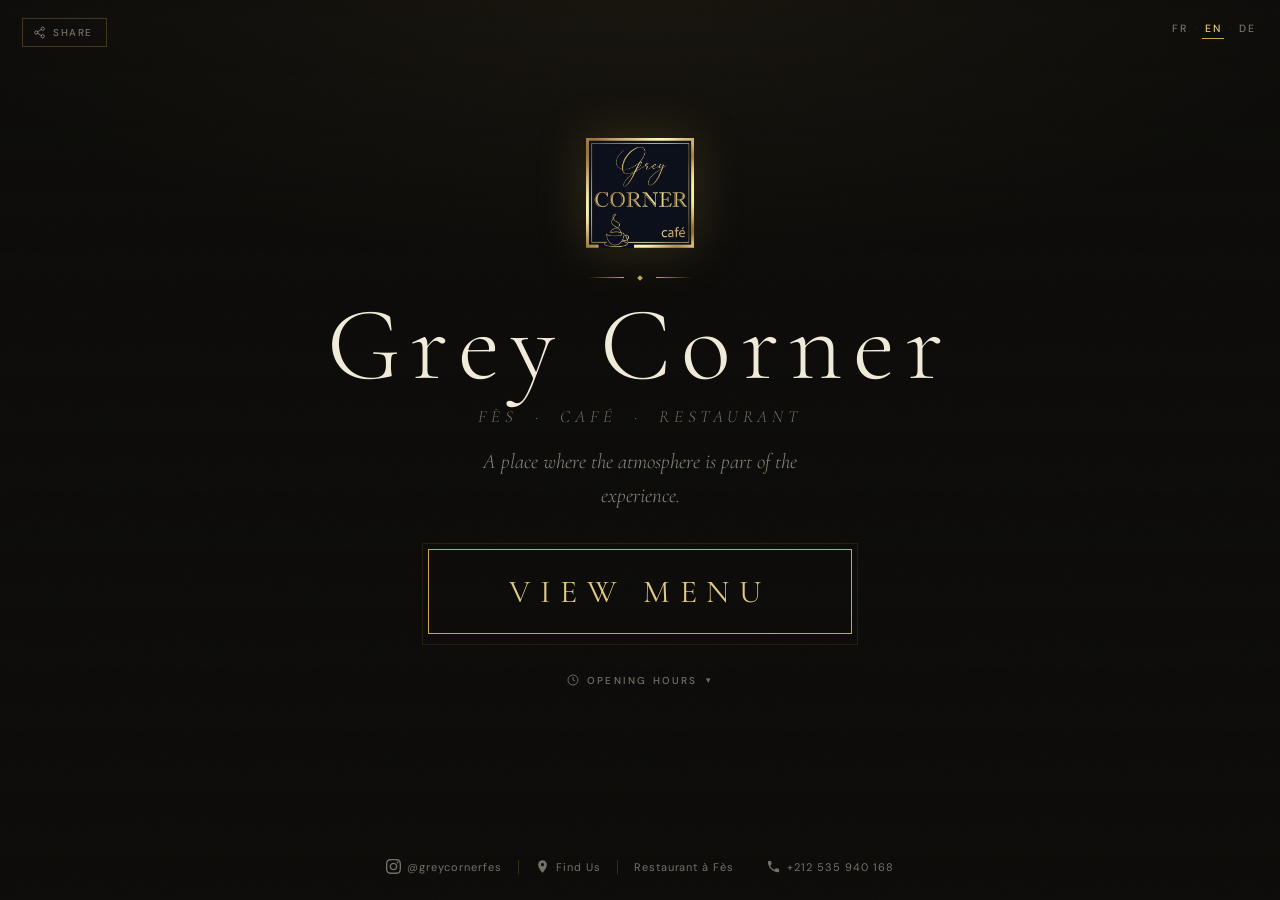
<file: index.html>
<!DOCTYPE html>
<html lang="fr">
<head>
  <meta charset="UTF-8" />
  <meta name="viewport" content="width=device-width, initial-scale=1.0, viewport-fit=cover" />
  <meta name="google-site-verification" content="QIJgzq3eH4cx8UkVKg_fp0fMkKUtocFB-XUFVPfgnQY" />
  <title>Grey Corner Fès | Café, Restaurant, Petit Déjeuner & Brunch</title>
  <meta name="description" content="Grey Corner, café-restaurant à Fès, Champs de Course. Petit déjeuner, brunch et restauration. Consultez notre menu, nos horaires et notre adresse." />
  <link rel="canonical" href="https://greycorner.pages.dev/" />
  <meta name="robots" content="index, follow, max-image-preview:large" />
  <meta name="theme-color" content="#0C0B09" />
  <meta property="og:title" content="Grey Corner Fès | Café & Restaurant" />
  <meta property="og:description" content="Café-restaurant à Fès, Champs de Course. Petit déjeuner, brunch et restauration." />
  <meta property="og:image" content="https://greycorner.pages.dev/images/og-preview.jpg" />
  <meta property="og:url" content="https://greycorner.pages.dev/" />
  <meta property="og:type" content="restaurant" />
  <meta property="og:site_name" content="Grey Corner" />
  <meta property="og:locale" content="fr_MA" />
  <meta name="twitter:card" content="summary_large_image" />
  <meta name="twitter:title" content="Grey Corner Fès | Café & Restaurant" />
  <meta name="twitter:description" content="Petit déjeuner, brunch et restauration à Fès, Champs de Course." />
  <meta name="twitter:image" content="https://greycorner.pages.dev/images/og-preview.jpg" />
  <script type="application/ld+json">
  {
    "@context": "https://schema.org",
    "@type": "Restaurant",
    "@id": "https://greycorner.pages.dev/#restaurant",
    "name": "Grey Corner",
    "alternateName": "Grey Corner Café & Restaurant",
    "url": "https://greycorner.pages.dev/",
    "description": "Grey Corner est un café-restaurant situé dans le quartier Champs de Course à Fès, au Maroc. L'établissement propose petit déjeuner, brunch et restauration.",
    "telephone": "+212535940168",
    "address": {
      "@type": "PostalAddress",
      "streetAddress": "7 RESD AL AMANE PRESTIGIA CHAMPS DE COURSE",
      "addressLocality": "Fès",
      "addressRegion": "Fès-Meknès",
      "addressCountry": "MA"
    },
    "geo": {
      "@type": "GeoCoordinates",
      "latitude": 34.0343959,
      "longitude": -5.0155941
    },
    "hasMap": "https://www.google.com/maps/place/grey+corner/@34.0343959,-5.0168816,18z/data=!3m1!4b1!4m6!3m5!1s0xd9f8b006571fab3:0x996fe2b4d9407471!8m2!3d34.0343959!4d-5.0155941!16s%2Fg%2F11w2bwjz1w",
    "menu": "https://menugreycorner.pages.dev/",
    "servesCuisine": ["Cuisine marocaine", "Cuisine internationale"],
    "sameAs": ["https://www.instagram.com/greycornerfes/"],
    "openingHoursSpecification": [
      {"@type":"OpeningHoursSpecification","dayOfWeek":["Monday","Tuesday","Wednesday","Thursday","Friday"],"opens":"07:00","closes":"13:00","description":"Petit déjeuner"},
      {"@type":"OpeningHoursSpecification","dayOfWeek":["Monday","Tuesday","Wednesday","Thursday","Friday"],"opens":"12:00","closes":"23:00","description":"Service restaurant"},
      {"@type":"OpeningHoursSpecification","dayOfWeek":["Saturday","Sunday"],"opens":"07:00","closes":"14:00","description":"Petit déjeuner"},
      {"@type":"OpeningHoursSpecification","dayOfWeek":"Saturday","opens":"13:00","closes":"23:00","description":"Service restaurant"},
      {"@type":"OpeningHoursSpecification","dayOfWeek":"Sunday","opens":"14:00","closes":"23:00","description":"Service restaurant"}
    ]
  }
  </script>

  <!-- Favicons -->
  <link rel="icon" type="image/x-icon" href="images/favicon.ico" />
  <link rel="icon" type="image/png" sizes="16x16" href="images/favicon-16x16.png" />
  <link rel="icon" type="image/png" sizes="32x32" href="images/favicon-32x32.png" />
  <link rel="apple-touch-icon" sizes="180x180" href="images/apple-touch-icon.png" />
  <link rel="icon" type="image/png" sizes="192x192" href="images/android-chrome-192x192.png" />
  <link rel="icon" type="image/png" sizes="512x512" href="images/android-chrome-512x512.png" />

  <link rel="preconnect" href="https://fonts.googleapis.com" />
  <link rel="preconnect" href="https://fonts.gstatic.com" crossorigin />
  <link href="https://fonts.googleapis.com/css2?family=Cormorant+Garamond:ital,wght@0,300;0,400;0,600;1,300;1,400&family=DM+Sans:opsz,wght@9..40,300;9..40,400;9..40,500&display=swap" rel="stylesheet" />

  <style>
    *, *::before, *::after { box-sizing: border-box; margin: 0; padding: 0; }

    :root {
      --gold:       #C9A84C;
      --gold-light: #E2C97E;
      --dark:       #0C0B09;
      --text:       #F0EAD8;
      --muted:      rgba(240,234,216,0.46);
      --border:     rgba(201,168,76,0.22);
    }

    /* ── BASE : une seule page, zéro scroll ── */
    html {
      height: 100%;
      height: 100dvh;
    }
    body {
      height: 100%;
      height: 100dvh;
      background: var(--dark);
      color: var(--text);
      font-family: 'DM Sans', sans-serif;
      font-weight: 300;
      overflow: hidden;
    }

    /* ── VIDEO BACKGROUND ── */
    .video-bg {
      position: fixed;
      inset: 0;
      z-index: 0;
    }
    .video-bg video {
      width: 100%; height: 100%;
      object-fit: cover;
      opacity: 0.34;
      filter: brightness(0.72) saturate(0.7);
    }
    .video-bg::after {
      content: '';
      position: absolute;
      inset: 0;
      background:
        radial-gradient(ellipse 90% 50% at 50% 0%, rgba(201,168,76,0.06) 0%, transparent 60%),
        linear-gradient(180deg,
          rgba(12,11,9,0.55) 0%,
          rgba(12,11,9,0.08) 35%,
          rgba(12,11,9,0.55) 68%,
          rgba(12,11,9,0.98) 100%
        );
    }

    /* ── GRAIN ── */
    .grain {
      position: fixed;
      inset: 0;
      z-index: 1;
      pointer-events: none;
      background-image: url("data:image/svg+xml,%3Csvg xmlns='http://www.w3.org/2000/svg' width='300' height='300'%3E%3Cfilter id='n'%3E%3CfeTurbulence type='fractalNoise' baseFrequency='0.85' numOctaves='4' stitchTiles='stitch'/%3E%3C/filter%3E%3Crect width='300' height='300' filter='url(%23n)'/%3E%3C/svg%3E");
      background-size: 220px;
      opacity: 0.022;
    }

    /* ── PAGE WRAPPER ── */
    .page {
      position: relative;
      z-index: 2;
      height: 100%;
      height: 100dvh;
      display: flex;
      flex-direction: column;
      overflow: hidden;
    }

    /* ── LANG SWITCHER ── */
    .lang-bar {
      position: absolute;
      top: env(safe-area-inset-top, 0px);
      right: 0;
      padding: 18px 22px 0;
      display: flex;
      align-items: center;
      gap: 5px;
      z-index: 100;
    }
    .lang-btn {
      background: none;
      border: none;
      border-bottom: 1px solid transparent;
      font-family: 'DM Sans', sans-serif;
      font-size: 10.5px;
      font-weight: 500;
      letter-spacing: 0.14em;
      color: var(--muted);
      cursor: pointer;
      padding: 4px 3px 3px;
      text-transform: uppercase;
      transition: color 0.25s, border-color 0.25s;
    }
    .lang-btn:hover { color: var(--gold-light); }
    .lang-btn.active { color: var(--gold-light); border-bottom-color: var(--gold); }
    .lang-sep { color: rgba(201,168,76,0.25); font-size: 10px; user-select: none; }

    /* ── HERO : prend tout l'espace dispo ── */
    .hero {
      flex: 1;
      display: flex;
      flex-direction: column;
      align-items: center;
      justify-content: center;
      text-align: center;
      padding: 0 20px;
      min-height: 0; /* important pour flex */
    }

    .logo-wrap {
      margin-bottom: clamp(12px, 2.5vh, 28px);
      animation: fadeUp 1.2s cubic-bezier(.22,1,.36,1) both;
    }
    .logo-wrap img {
      width: clamp(60px, 14vw, 108px);
      filter: drop-shadow(0 0 24px rgba(201,168,76,0.2));
    }

    .ornament {
      display: flex;
      align-items: center;
      gap: 14px;
      margin-bottom: clamp(8px, 1.5vh, 14px);
      animation: fadeUp 1.2s 0.1s cubic-bezier(.22,1,.36,1) both;
    }
    .orn-line {
      width: 36px; height: 1px;
      background: linear-gradient(90deg, transparent, var(--gold));
    }
    .orn-line.r { background: linear-gradient(90deg, var(--gold), transparent); }
    .orn-dot { width: 4px; height: 4px; background: var(--gold); transform: rotate(45deg); }

    .hero-title {
      font-family: 'Cormorant Garamond', serif;
      font-size: clamp(46px, 13vw, 104px);
      font-weight: 300;
      letter-spacing: 0.1em;
      line-height: 1;
      animation: fadeUp 1.2s 0.16s cubic-bezier(.22,1,.36,1) both;
    }

    .hero-location {
      font-family: 'Cormorant Garamond', serif;
      font-style: italic;
      font-size: clamp(12px, 3vw, 17px);
      color: var(--muted);
      letter-spacing: 0.28em;
      text-transform: uppercase;
      margin-top: clamp(6px, 1vh, 10px);
      animation: fadeUp 1.2s 0.22s cubic-bezier(.22,1,.36,1) both;
    }

    .hero-desc {
      font-family: 'Cormorant Garamond', serif;
      font-style: italic;
      font-size: clamp(15px, 3.5vw, 21px);
      color: rgba(240,234,216,0.55);
      max-width: 360px;
      line-height: 1.6;
      margin-top: clamp(10px, 2vh, 24px);
      animation: fadeUp 1.2s 0.28s cubic-bezier(.22,1,.36,1) both;
    }

    /* ── GRAND BOUTON MENU ── */
    .btn-menu-wrap {
      margin-top: clamp(20px, 4vh, 44px);
      animation: fadeUp 1.2s 0.36s cubic-bezier(.22,1,.36,1) both;
      position: relative;
    }
    .btn-menu {
      display: inline-block;
      padding: clamp(14px, 2.5vh, 22px) clamp(40px, 10vw, 80px);
      background: transparent;
      border: 1.5px solid var(--gold);
      color: var(--gold-light);
      font-family: 'Cormorant Garamond', serif;
      font-size: clamp(20px, 5vw, 32px);
      font-weight: 400;
      letter-spacing: 0.3em;
      text-transform: uppercase;
      text-decoration: none;
      position: relative;
      overflow: hidden;
      transition: color 0.4s;
    }
    .btn-menu::before {
      content: '';
      position: absolute;
      inset: 0;
      background: var(--gold);
      transform: translateX(-102%);
      transition: transform 0.42s cubic-bezier(.22,1,.36,1);
    }
    .btn-menu:hover::before,
    .btn-menu:active::before { transform: translateX(0); }
    .btn-menu:hover,
    .btn-menu:active { color: #0C0B09; }
    .btn-menu span { position: relative; z-index: 1; }

    .btn-menu-wrap::after {
      content: '';
      position: absolute;
      inset: -6px;
      border: 1px solid rgba(201,168,76,0.12);
      pointer-events: none;
      animation: glowPulse 3.2s ease-in-out infinite;
    }
    @keyframes glowPulse {
      0%,100% { box-shadow: 0 0 0px rgba(201,168,76,0); opacity:.5; }
      50%      { box-shadow: 0 0 32px rgba(201,168,76,0.2); opacity:1; }
    }

    /* ── HORAIRES TOGGLE (dans le hero) ── */
    .horaires-wrap {
      margin-top: clamp(16px, 3vh, 44px);
      width: 100%;
      max-width: 460px;
      animation: fadeUp 1.2s 0.44s cubic-bezier(.22,1,.36,1) both;
    }
    .horaires-toggle {
      display: flex;
      align-items: center;
      justify-content: center;
      gap: 8px;
      width: 100%;
      background: none;
      border: none;
      cursor: pointer;
      color: var(--muted);
      font-family: 'DM Sans', sans-serif;
      font-size: 10px;
      font-weight: 500;
      letter-spacing: 0.22em;
      text-transform: uppercase;
      padding: 8px 0;
      transition: color 0.25s;
    }
    .horaires-toggle:hover,
    .horaires-toggle:active { color: var(--gold-light); }
    .h-arrow { font-size: 9px; transition: transform 0.3s; display: inline-block; }
    .horaires-toggle.open .h-arrow { transform: rotate(180deg); }

    /* ── HORAIRES PANEL : overlay fixe sur mobile ── */
    .horaires-panel {
      display: none;
    }
    .horaires-panel.open {
      display: block;
      position: fixed;
      bottom: 0; left: 0; right: 0;
      z-index: 200;
      background: rgba(12,11,9,0.96);
      backdrop-filter: blur(18px);
      -webkit-backdrop-filter: blur(18px);
      border-top: 1px solid var(--border);
      padding: 20px 24px 28px;
      animation: slideUp 0.32s cubic-bezier(.22,1,.36,1) both;
    }
    .horaires-panel.open::before {
      content: '';
      position: absolute;
      top: 0; left: 20%; right: 20%; height: 1px;
      background: linear-gradient(90deg, transparent, var(--gold), transparent);
      opacity: 0.5;
    }
    @keyframes slideUp {
      from { transform: translateY(100%); opacity: 0; }
      to   { transform: translateY(0);    opacity: 1; }
    }

    /* Poignée de fermeture */
    .panel-handle {
      width: 36px; height: 3px;
      background: rgba(201,168,76,0.3);
      border-radius: 2px;
      margin: 0 auto 16px;
    }

    .h-grid {
      display: grid;
      grid-template-columns: 1fr 1fr;
      gap: 12px 20px;
    }

    .h-cat-title {
      font-family: 'DM Sans', sans-serif;
      font-size: 9px;
      font-weight: 500;
      letter-spacing: 0.22em;
      text-transform: uppercase;
      color: var(--gold);
      margin-bottom: 8px;
      display: flex;
      align-items: center;
      gap: 8px;
    }
    .h-cat-title::after { content:''; flex:1; height:1px; background: var(--border); }

    .h-row {
      display: flex;
      justify-content: space-between;
      align-items: center;
      padding: 4px 0;
      border-bottom: 1px solid rgba(201,168,76,0.07);
    }
    .h-row:last-child { border-bottom: none; }
    .h-days {
      font-family: 'DM Sans', sans-serif;
      font-size: 11px; font-weight: 300;
      color: rgba(240,234,216,0.58);
    }
    .h-time {
      font-family: 'Cormorant Garamond', serif;
      font-size: 14px; font-weight: 400;
      color: var(--gold-light);
      letter-spacing: 0.04em;
    }

    /* backdrop cliquable pour fermer */
    .horaires-backdrop {
      display: none;
      position: fixed;
      inset: 0;
      z-index: 199;
      background: rgba(0,0,0,0.4);
    }
    .horaires-backdrop.open { display: block; }

    /* ── FOOTER ── */
    .footer-links {
      flex-shrink: 0;
      display: flex;
      align-items: center;
      justify-content: center;
      gap: 0;
      padding: clamp(10px, 2vh, 20px) 16px;
      padding-bottom: max(clamp(10px, 2vh, 20px), env(safe-area-inset-bottom, 0px));
      animation: fadeUp 1.2s 0.52s cubic-bezier(.22,1,.36,1) both;
    }
    .footer-link {
      display: flex;
      align-items: center;
      gap: 6px;
      color: var(--muted);
      text-decoration: none;
      font-family: 'DM Sans', sans-serif;
      font-size: 11px; font-weight: 400;
      letter-spacing: 0.09em;
      transition: color 0.25s;
      padding: 8px 16px;
    }
    .footer-link:hover,
    .footer-link:active { color: var(--gold-light); }
    .footer-link svg { width: 15px; height: 15px; fill: currentColor; flex-shrink: 0; }
    /* Texte masqué sur petit écran */
    .footer-link .f-label { display: inline; }
    .footer-sep { width:1px; height:14px; background: var(--border); flex-shrink:0; }

    /* ── ANIMATIONS ── */
    @keyframes fadeUp {
      from { opacity: 0; transform: translateY(16px); }
      to   { opacity: 1; transform: translateY(0); }
    }

    /* ── DESKTOP : panel inline sous le toggle ── */
    @media (min-width: 640px) {
      .horaires-panel.open {
        position: static;
        border: 1px solid var(--border);
        border-top: none;
        background: rgba(12,11,9,0.78);
        padding: 22px 28px 24px;
        animation: panelIn 0.3s ease both;
      }
      @keyframes panelIn {
        from { opacity: 0; transform: translateY(-6px); }
        to   { opacity: 1; transform: translateY(0); }
      }
      .panel-handle { display: none; }
      .h-grid { grid-template-columns: 1fr 1fr; }
      .horaires-backdrop { display: none !important; }
    }

    /* ── MOBILE SERRÉ : masquer la description si trop petit ── */
    @media (max-height: 620px) {
      .hero-desc { display: none; }
      .logo-wrap { margin-bottom: 10px; }
    }
    @media (max-height: 520px) {
      .ornament { display: none; }
      .horaires-wrap { margin-top: 12px; }
    }

    /* Texte footer : icônes seulement sur mobile très étroit */
    @media (max-width: 380px) {
      .footer-link .f-label { display: none; }
      .footer-link { padding: 8px 12px; }
    }

    /* ── BOUTON PARTAGER ── */
    .btn-share {
      position: fixed;
      top: 18px;
      left: 22px;
      z-index: 100;
      background: none;
      border: 1px solid rgba(201,168,76,0.28);
      color: var(--muted);
      display: flex;
      align-items: center;
      gap: 7px;
      padding: 7px 13px 7px 10px;
      cursor: pointer;
      font-family: 'DM Sans', sans-serif;
      font-size: 10px;
      font-weight: 500;
      letter-spacing: 0.16em;
      text-transform: uppercase;
      transition: color 0.25s, border-color 0.25s, background 0.25s;
      animation: fadeUp 1.2s 0.6s cubic-bezier(.22,1,.36,1) both;
    }
    .btn-share svg { width: 13px; height: 13px; fill: none; stroke: currentColor; stroke-width: 1.8; flex-shrink: 0; }
    .btn-share:hover { color: var(--gold-light); border-color: var(--gold); background: rgba(201,168,76,0.06); }
    .btn-share:active { background: rgba(201,168,76,0.12); }

    /* Toast confirmation */
    .share-toast {
      position: fixed;
      bottom: 90px;
      left: 50%;
      transform: translateX(-50%) translateY(10px);
      background: rgba(20,18,14,0.92);
      border: 1px solid rgba(201,168,76,0.3);
      color: var(--gold-light);
      font-family: 'DM Sans', sans-serif;
      font-size: 11px;
      font-weight: 400;
      letter-spacing: 0.1em;
      padding: 10px 20px;
      white-space: nowrap;
      opacity: 0;
      pointer-events: none;
      transition: opacity 0.3s, transform 0.3s;
      backdrop-filter: blur(10px);
      z-index: 300;
    }
    .share-toast.show {
      opacity: 1;
      transform: translateX(-50%) translateY(0);
    }
  </style>
</head>
<body>

  <!-- VIDEO BACKGROUND -->
  <div class="video-bg">
    <video autoplay muted loop playsinline>
      <source src="video/cafe.mp4" type="video/mp4" />
    </video>
  </div>
  <div class="grain"></div>

  <!-- BOUTON PARTAGER -->
  <button class="btn-share" onclick="partager()" aria-label="Partager">
    <svg viewBox="0 0 24 24"><circle cx="18" cy="5" r="3"/><circle cx="6" cy="12" r="3"/><circle cx="18" cy="19" r="3"/><line x1="8.59" y1="13.51" x2="15.42" y2="17.49" stroke-linecap="round"/><line x1="15.41" y1="6.51" x2="8.59" y2="10.49" stroke-linecap="round"/></svg>
    <span class="f-label" data-i18n="shareBtn">Partager</span>
  </button>

  <!-- TOAST -->
  <div class="share-toast" id="shareToast" data-i18n-toast="shareCopied">Lien copié ✓</div>

  <!-- LANG SWITCHER -->
  <div class="lang-bar">
    <button class="lang-btn active" onclick="setLang('fr')">FR</button>
    <span class="lang-sep">·</span>
    <button class="lang-btn" onclick="setLang('en')">EN</button>
    <span class="lang-sep">·</span>
    <button class="lang-btn" onclick="setLang('de')">DE</button>
  </div>

  <!-- BACKDROP horaires -->
  <div class="horaires-backdrop" id="hBackdrop" onclick="closeHoraires()"></div>

  <div class="page">

    <main class="hero">

      <!-- LOGO -->
      <div class="logo-wrap">
        <img src="images/logo.png" alt="Grey Corner Logo" />
      </div>

      <!-- ORNEMENT -->
      <div class="ornament">
        <div class="orn-line"></div>
        <div class="orn-dot"></div>
        <div class="orn-line r"></div>
      </div>

      <!-- TITRE -->
      <h1 class="hero-title">Grey Corner</h1>
      <p class="hero-location" data-i18n="location">Fès &nbsp;·&nbsp; Café &nbsp;·&nbsp; Restaurant</p>
      <p class="hero-desc" data-i18n="desc">Un espace où l'atmosphère fait partie de l'expérience.</p>

      <!-- GRAND BOUTON MENU -->
      <div class="btn-menu-wrap">
        <a href="https://menugreycorner.pages.dev/" class="btn-menu">
          <span data-i18n="menuBtn">Voir le Menu</span>
        </a>
      </div>

      <!-- HORAIRES -->
      <div class="horaires-wrap">
        <button class="horaires-toggle" id="hToggle" onclick="toggleHoraires()">
          <svg width="12" height="12" viewBox="0 0 24 24" fill="none" stroke="currentColor" stroke-width="1.8">
            <circle cx="12" cy="12" r="10"/><path d="M12 6v6l4 2"/>
          </svg>
          <span data-i18n="hoursBtn">Horaires d'ouverture</span>
          <span class="h-arrow">▾</span>
        </button>
      </div>

    </main>

    <!-- FOOTER -->
    <footer class="footer-links">

      <a href="https://www.instagram.com/greycornerfes/" target="_blank" rel="noopener" class="footer-link">
        <svg viewBox="0 0 24 24"><path d="M12 2.163c3.204 0 3.584.012 4.85.07 3.252.148 4.771 1.691 4.919 4.919.058 1.265.069 1.645.069 4.849 0 3.205-.012 3.584-.069 4.849-.149 3.225-1.664 4.771-4.919 4.919-1.266.058-1.644.07-4.85.07-3.204 0-3.584-.012-4.849-.07-3.26-.149-4.771-1.699-4.919-4.92-.058-1.265-.07-1.644-.07-4.849 0-3.204.013-3.583.07-4.849.149-3.227 1.664-4.771 4.919-4.919 1.266-.057 1.645-.069 4.849-.069zm0-2.163c-3.259 0-3.667.014-4.947.072-4.358.2-6.78 2.618-6.98 6.98-.059 1.281-.073 1.689-.073 4.948 0 3.259.014 3.668.072 4.948.2 4.358 2.618 6.78 6.98 6.98 1.281.058 1.689.072 4.948.072 3.259 0 3.668-.014 4.948-.072 4.354-.2 6.782-2.618 6.979-6.98.059-1.28.073-1.689.073-4.948 0-3.259-.014-3.667-.072-4.947-.196-4.354-2.617-6.78-6.979-6.98-1.281-.059-1.69-.073-4.949-.073zm0 5.838c-3.403 0-6.162 2.759-6.162 6.162s2.759 6.163 6.162 6.163 6.162-2.759 6.162-6.163c0-3.403-2.759-6.162-6.162-6.162zm0 10.162c-2.209 0-4-1.79-4-4 0-2.209 1.791-4 4-4s4 1.791 4 4c0 2.21-1.791 4-4 4zm6.406-11.845c-.796 0-1.441.645-1.441 1.44s.645 1.44 1.441 1.44c.795 0 1.439-.645 1.439-1.44s-.644-1.44-1.439-1.44z"/></svg>
        <span class="f-label">@greycornerfes</span>
      </a>

      <div class="footer-sep"></div>

      <a href="https://www.google.com/maps/place/grey+corner/@34.0343959,-5.0168816,18z/data=!3m1!4b1!4m6!3m5!1s0xd9f8b006571fab3:0x996fe2b4d9407471!8m2!3d34.0343959!4d-5.0155941!16s%2Fg%2F11w2bwjz1w" target="_blank" rel="noopener" class="footer-link">
        <svg viewBox="0 0 24 24"><path d="M12 2C8.13 2 5 5.13 5 9c0 5.25 7 13 7 13s7-7.75 7-13c0-3.87-3.13-7-7-7zm0 9.5c-1.38 0-2.5-1.12-2.5-2.5s1.12-2.5 2.5-2.5 2.5 1.12 2.5 2.5-1.12 2.5-2.5 2.5z"/></svg>
        <span class="f-label" data-i18n="mapLink">Nous trouver</span>
      </a>

      <div class="footer-sep"></div>

      <a href="/restaurant-fes.html" class="footer-link"><span class="f-label">Restaurant à Fès</span></a>

      <a href="tel:+212535940168" class="footer-link">
        <svg viewBox="0 0 24 24"><path d="M6.62 10.79c1.44 2.83 3.76 5.14 6.59 6.59l2.2-2.2c.27-.27.67-.36 1.02-.24 1.12.37 2.33.57 3.57.57.55 0 1 .45 1 1V20c0 .55-.45 1-1 1-9.39 0-17-7.61-17-17 0-.55.45-1 1-1h3.5c.55 0 1 .45 1 1 0 1.25.2 2.45.57 3.57.11.35.03.74-.25 1.02l-2.2 2.2z"/></svg>
        <span class="f-label">+212 535 940 168</span>
      </a>

    </footer>
  </div>

  <!-- HORAIRES PANEL (hors du flux pour overlay mobile) -->
  <div class="horaires-panel" id="hPanel">
    <div class="panel-handle" onclick="closeHoraires()"></div>

    <div class="h-grid">

      <!-- PETIT DEJ -->
      <div>
        <div class="h-cat-title" data-i18n="cat1">☕ Petit Déjeuner</div>
        <div class="h-row">
          <span class="h-days" data-i18n="days1">Lun – Ven</span>
          <span class="h-time">07:00 – 13:00</span>
        </div>
        <div class="h-row">
          <span class="h-days" data-i18n="days2">Sam · Dim · Fériés</span>
          <span class="h-time">07:00 – 14:00</span>
        </div>
      </div>

      <!-- RESTAURANT -->
      <div>
        <div class="h-cat-title" data-i18n="cat2">🍽️ Restaurant</div>
        <div class="h-row">
          <span class="h-days" data-i18n="days3">Lun – Ven</span>
          <span class="h-time">12:00 – 23:00</span>
        </div>
        <div class="h-row">
          <span class="h-days" data-i18n="days4">Samedi</span>
          <span class="h-time">13:00 – 23:00</span>
        </div>
        <div class="h-row">
          <span class="h-days" data-i18n="days5">Dimanche</span>
          <span class="h-time">14:00 – 23:00</span>
        </div>
      </div>

    </div>
  </div>

  <script>
    // ── TRADUCTIONS ──
    const i18n = {
      fr: {
        location: "Fès \u00a0·\u00a0 Café \u00a0·\u00a0 Restaurant",
        desc:     "Un espace où l'atmosphère fait partie de l'expérience.",
        menuBtn:  "Voir le Menu",
        hoursBtn: "Horaires d'ouverture",
        cat1: "☕ Petit Déjeuner", cat2: "🍽️ Restaurant",
        days1: "Lun – Ven", days2: "Sam · Dim · Fériés",
        days3: "Lun – Ven", days4: "Samedi", days5: "Dimanche",
        mapLink: "Nous trouver",
        shareBtn: "Partager", shareCopied: "Lien copié ✓"
      },
      en: {
        location: "Fès \u00a0·\u00a0 Café \u00a0·\u00a0 Restaurant",
        desc:     "A place where the atmosphere is part of the experience.",
        menuBtn:  "View Menu",
        hoursBtn: "Opening Hours",
        cat1: "☕ Breakfast", cat2: "🍽️ Restaurant",
        days1: "Mon – Fri", days2: "Sat · Sun · Holidays",
        days3: "Mon – Fri", days4: "Saturday", days5: "Sunday",
        mapLink: "Find Us",
        shareBtn: "Share", shareCopied: "Link copied ✓"
      },
      de: {
        location: "Fès \u00a0·\u00a0 Café \u00a0·\u00a0 Restaurant",
        desc:     "Ein Ort, wo die Atmosphäre zum Erlebnis gehört.",
        menuBtn:  "Speisekarte",
        hoursBtn: "Öffnungszeiten",
        cat1: "☕ Frühstück", cat2: "🍽️ Restaurant",
        days1: "Mo – Fr", days2: "Sa · So · Feiertage",
        days3: "Mo – Fr", days4: "Samstag", days5: "Sonntag",
        mapLink: "Uns finden",
        shareBtn: "Teilen", shareCopied: "Link kopiert ✓"
      }
    };

    let currentLang = 'fr';

    function setLang(lang) {
      currentLang = lang;
      document.documentElement.lang = lang;
      const t = i18n[lang];
      document.querySelectorAll('[data-i18n]').forEach(el => {
        const k = el.getAttribute('data-i18n');
        if (t[k] !== undefined) el.textContent = t[k];
      });
      document.querySelectorAll('.lang-btn').forEach(btn => {
        btn.classList.toggle('active', btn.textContent.trim().toLowerCase() === lang);
      });
    }

    // ── PARTAGER ──
    async function partager() {
      const url  = 'https://greycorner.pages.dev/';
      const t    = i18n[currentLang];
      const data = {
        title: 'Grey Corner – Café & Restaurant à Fès',
        text:  t.desc,
        url
      };
      // Web Share API (mobile natif)
      if (navigator.share) {
        try { await navigator.share(data); return; } catch(e) { /* annulé */ return; }
      }
      // Fallback : copie dans le presse-papier
      try {
        await navigator.clipboard.writeText(url);
      } catch {
        // Dernier recours
        const ta = document.createElement('textarea');
        ta.value = url; ta.style.position = 'fixed'; ta.style.opacity = '0';
        document.body.appendChild(ta); ta.select();
        document.execCommand('copy');
        document.body.removeChild(ta);
      }
      showToast(t.shareCopied);
    }

    function showToast(msg) {
      const toast = document.getElementById('shareToast');
      toast.textContent = msg;
      toast.classList.add('show');
      setTimeout(() => toast.classList.remove('show'), 2200);
    }

    function toggleHoraires() {
      const isOpen = document.getElementById('hPanel').classList.contains('open');
      isOpen ? closeHoraires() : openHoraires();
    }
    function openHoraires() {
      document.getElementById('hPanel').classList.add('open');
      document.getElementById('hBackdrop').classList.add('open');
      document.getElementById('hToggle').classList.add('open');
    }
    function closeHoraires() {
      document.getElementById('hPanel').classList.remove('open');
      document.getElementById('hBackdrop').classList.remove('open');
      document.getElementById('hToggle').classList.remove('open');
    }

    // Fermer avec Escape
    document.addEventListener('keydown', e => { if (e.key === 'Escape') closeHoraires(); });

    // Auto-détection langue
    (function() {
      const bl = (navigator.language || 'fr').slice(0,2).toLowerCase();
      if (['fr','en','de'].includes(bl)) setLang(bl);
    })();
  </script>

</body>
</html>
</file>
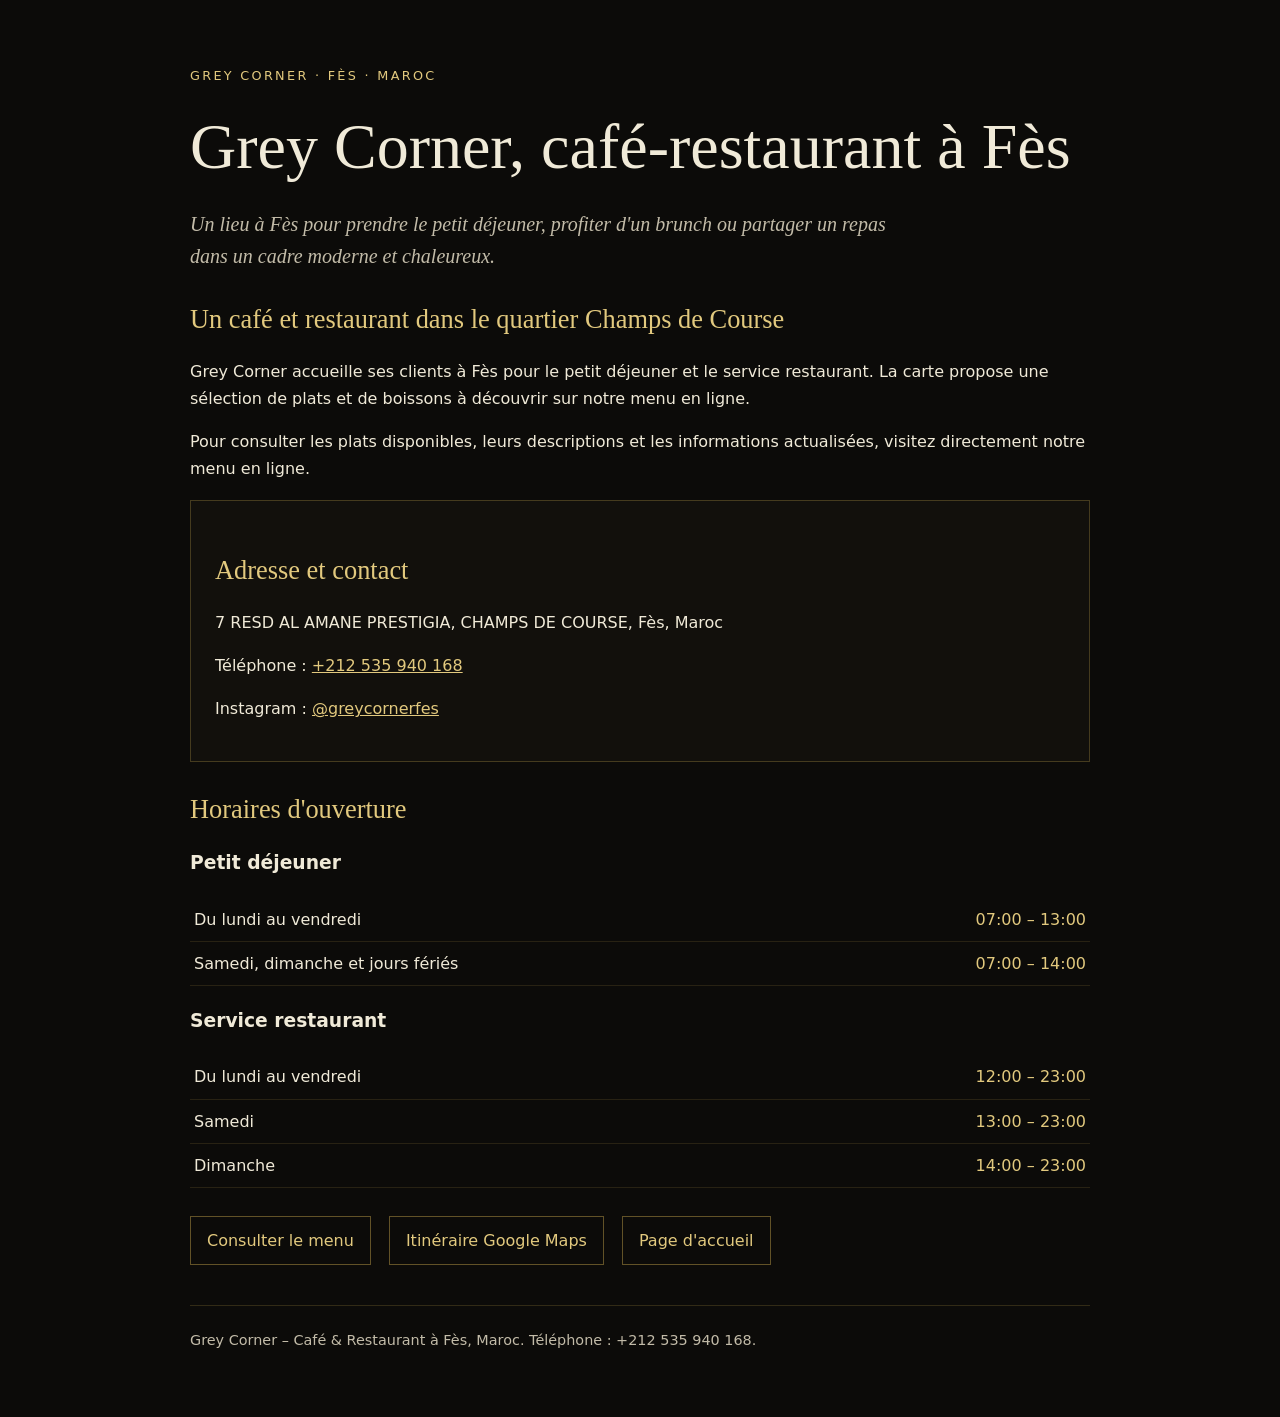
<file: restaurant-fes.html>
<!DOCTYPE html>
<html lang="fr">
<head>
<meta charset="UTF-8">
<meta name="viewport" content="width=device-width, initial-scale=1">
<title>Grey Corner à Fès – Café, Restaurant, Petit Déjeuner & Brunch</title>
<meta name="description" content="Retrouvez Grey Corner, café-restaurant à Fès Champs de Course : petit déjeuner, brunch, menu, horaires, adresse et contact.">
<link rel="canonical" href="https://greycorner.pages.dev/restaurant-fes.html">
<meta name="robots" content="index, follow, max-image-preview:large">
<meta name="theme-color" content="#0C0B09">
<meta property="og:type" content="restaurant">
<meta property="og:title" content="Grey Corner – Café & Restaurant à Fès">
<meta property="og:description" content="Petit déjeuner, brunch et restauration à Fès, quartier Champs de Course.">
<meta property="og:url" content="https://greycorner.pages.dev/restaurant-fes.html">
<meta property="og:image" content="https://greycorner.pages.dev/images/og-preview.jpg">
<meta property="og:site_name" content="Grey Corner">
<script type="application/ld+json">
{
 "@context":"https://schema.org","@type":"Restaurant",
 "@id":"https://greycorner.pages.dev/#restaurant","name":"Grey Corner",
 "url":"https://greycorner.pages.dev/",
 "description":"Café-restaurant à Fès, dans le quartier Champs de Course. Petit déjeuner, brunch et restauration.",
 "telephone":"+212535940168",
 "address":{"@type":"PostalAddress","streetAddress":"7 RESD AL AMANE PRESTIGIA CHAMPS DE COURSE","addressLocality":"Fès","addressRegion":"Fès-Meknès","addressCountry":"MA"},
 "geo":{"@type":"GeoCoordinates","latitude":34.0343959,"longitude":-5.0155941},
 "hasMap":"https://www.google.com/maps/place/grey+corner/@34.0343959,-5.0168816,18z/data=!3m1!4b1!4m6!3m5!1s0xd9f8b006571fab3:0x996fe2b4d9407471!8m2!3d34.0343959!4d-5.0155941!16s%2Fg%2F11w2bwjz1w",
 "menu":"https://menugreycorner.pages.dev/",
 "sameAs":["https://www.instagram.com/greycornerfes/"],
 "openingHoursSpecification":[
 {"@type":"OpeningHoursSpecification","dayOfWeek":["Monday","Tuesday","Wednesday","Thursday","Friday"],"opens":"07:00","closes":"13:00","description":"Petit déjeuner"},
 {"@type":"OpeningHoursSpecification","dayOfWeek":["Monday","Tuesday","Wednesday","Thursday","Friday"],"opens":"12:00","closes":"23:00","description":"Restaurant"},
 {"@type":"OpeningHoursSpecification","dayOfWeek":["Saturday","Sunday"],"opens":"07:00","closes":"14:00","description":"Petit déjeuner"},
 {"@type":"OpeningHoursSpecification","dayOfWeek":"Saturday","opens":"13:00","closes":"23:00","description":"Restaurant"},
 {"@type":"OpeningHoursSpecification","dayOfWeek":"Sunday","opens":"14:00","closes":"23:00","description":"Restaurant"}
 ]
}
</script>
<style>
:root{color-scheme:dark;--bg:#0c0b09;--gold:#c9a84c;--gold2:#e2c97e;--text:#f0ead8;--muted:#c2bba8}
*{box-sizing:border-box}body{margin:0;background:var(--bg);color:var(--text);font:16px/1.7 system-ui,-apple-system,Segoe UI,sans-serif}
main{width:min(900px,92%);margin:auto;padding:52px 0 64px}a{color:var(--gold2)}
.brand{color:var(--gold2);letter-spacing:.18em;text-transform:uppercase;font-size:.8rem}
h1,h2{font-family:Georgia,serif;font-weight:400;line-height:1.2}h1{font-size:clamp(2.2rem,6vw,4rem);margin:.35em 0}
h2{font-size:1.65rem;color:var(--gold2);margin-top:2rem}.lead{font:italic 1.25rem/1.6 Georgia,serif;color:var(--muted);max-width:700px}
.panel{border:1px solid rgba(201,168,76,.28);padding:22px 24px;margin:18px 0;background:#12100c}
address{font-style:normal}table{width:100%;border-collapse:collapse}td{padding:8px 4px;border-bottom:1px solid rgba(201,168,76,.15)}
td:last-child{text-align:right;color:var(--gold2);white-space:nowrap}.links{display:flex;gap:18px;flex-wrap:wrap;margin-top:28px}
.links a{border:1px solid rgba(201,168,76,.45);padding:10px 16px;text-decoration:none}
footer{border-top:1px solid rgba(201,168,76,.2);margin-top:40px;padding-top:22px;color:var(--muted);font-size:.9rem}
</style>
</head>
<body><main>
<p class="brand">Grey Corner · Fès · Maroc</p>
<h1>Grey Corner, café-restaurant à Fès</h1>
<p class="lead">Un lieu à Fès pour prendre le petit déjeuner, profiter d'un brunch ou partager un repas dans un cadre moderne et chaleureux.</p>
<section><h2>Un café et restaurant dans le quartier Champs de Course</h2>
<p>Grey Corner accueille ses clients à Fès pour le petit déjeuner et le service restaurant. La carte propose une sélection de plats et de boissons à découvrir sur notre menu en ligne.</p>
<p>Pour consulter les plats disponibles, leurs descriptions et les informations actualisées, visitez directement notre menu en ligne.</p></section>
<section class="panel"><h2>Adresse et contact</h2>
<address>7 RESD AL AMANE PRESTIGIA, CHAMPS DE COURSE, Fès, Maroc</address>
<p>Téléphone : <a href="tel:+212535940168">+212 535 940 168</a></p>
<p>Instagram : <a href="https://www.instagram.com/greycornerfes/" rel="noopener">@greycornerfes</a></p></section>
<section><h2>Horaires d'ouverture</h2><h3>Petit déjeuner</h3>
<table><tr><td>Du lundi au vendredi</td><td>07:00 – 13:00</td></tr><tr><td>Samedi, dimanche et jours fériés</td><td>07:00 – 14:00</td></tr></table>
<h3>Service restaurant</h3><table><tr><td>Du lundi au vendredi</td><td>12:00 – 23:00</td></tr><tr><td>Samedi</td><td>13:00 – 23:00</td></tr><tr><td>Dimanche</td><td>14:00 – 23:00</td></tr></table></section>
<div class="links"><a href="https://menugreycorner.pages.dev/">Consulter le menu</a>
<a href="https://www.google.com/maps/place/grey+corner/@34.0343959,-5.0168816,18z/data=!3m1!4b1!4m6!3m5!1s0xd9f8b006571fab3:0x996fe2b4d9407471!8m2!3d34.0343959!4d-5.0155941!16s%2Fg%2F11w2bwjz1w">Itinéraire Google Maps</a>
<a href="https://greycorner.pages.dev/">Page d'accueil</a></div>
<footer>Grey Corner – Café & Restaurant à Fès, Maroc. Téléphone : +212 535 940 168.</footer>
</main></body></html>
</file>
